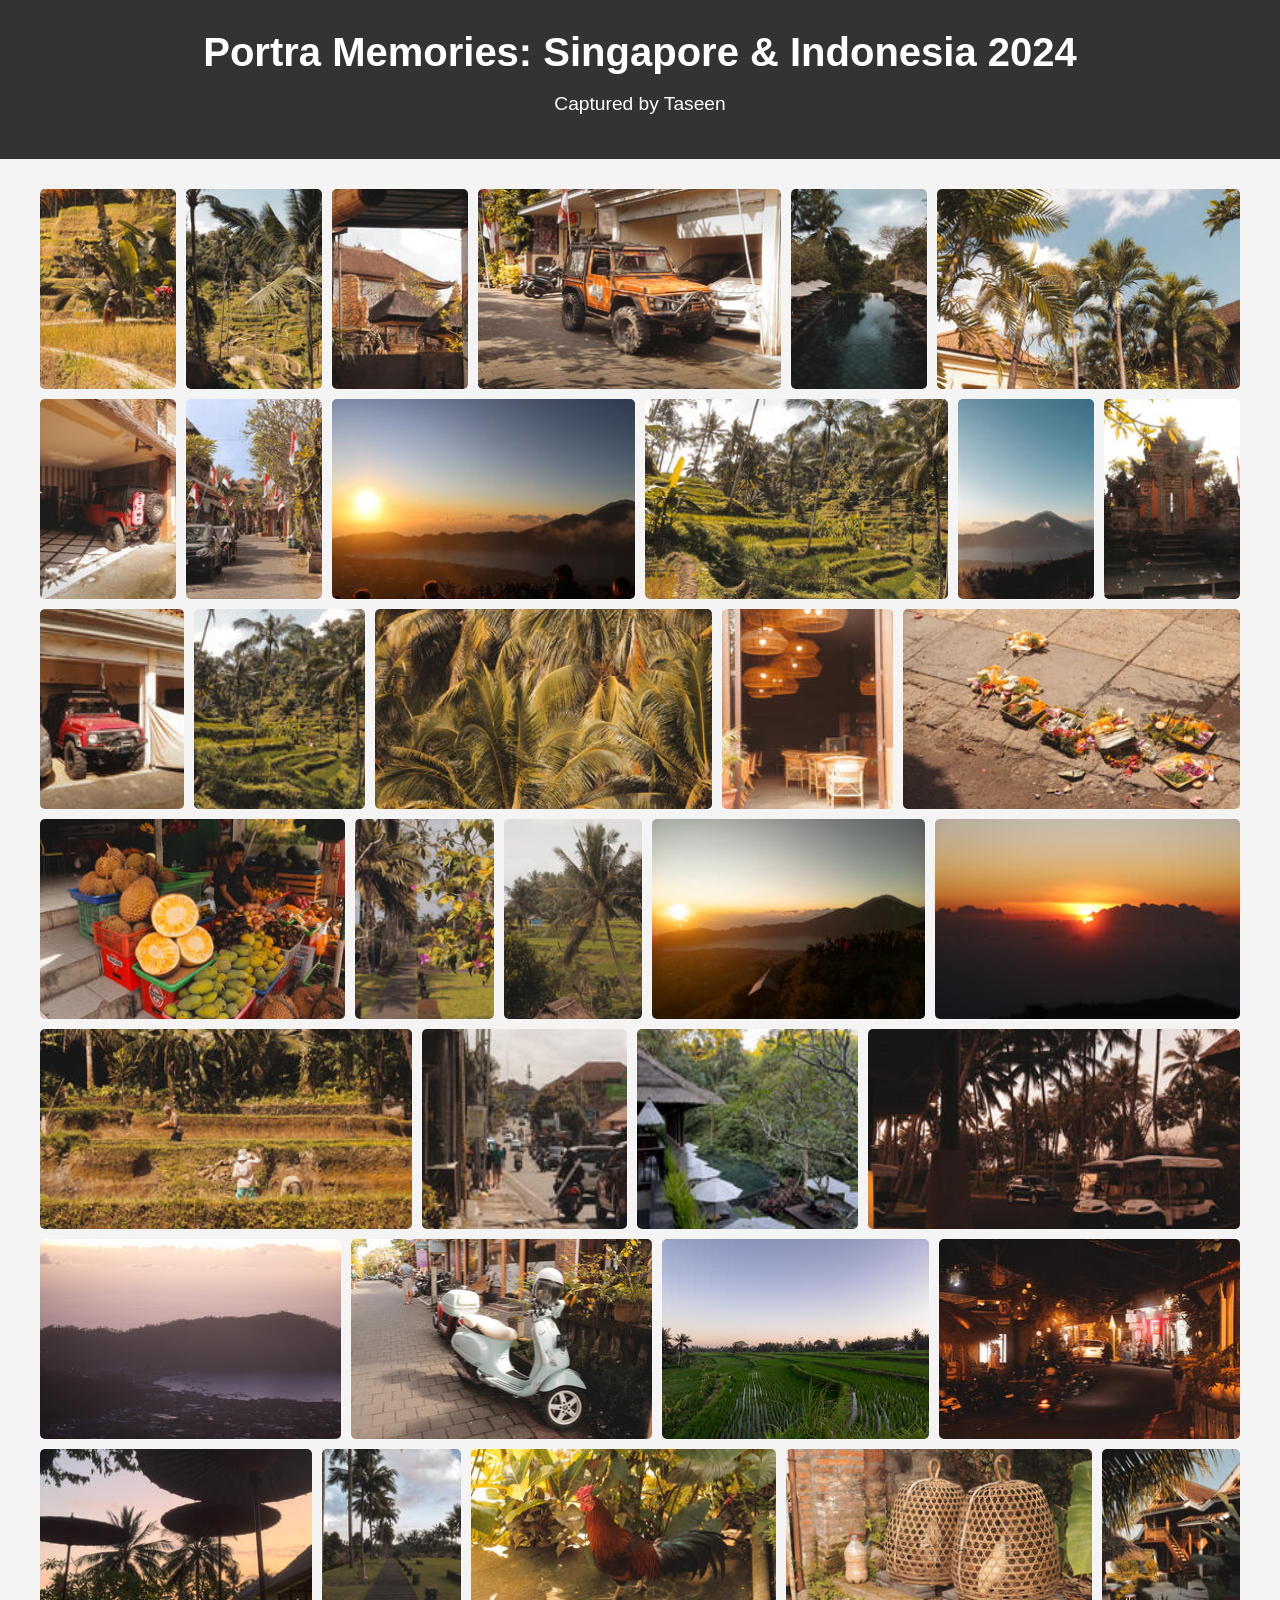
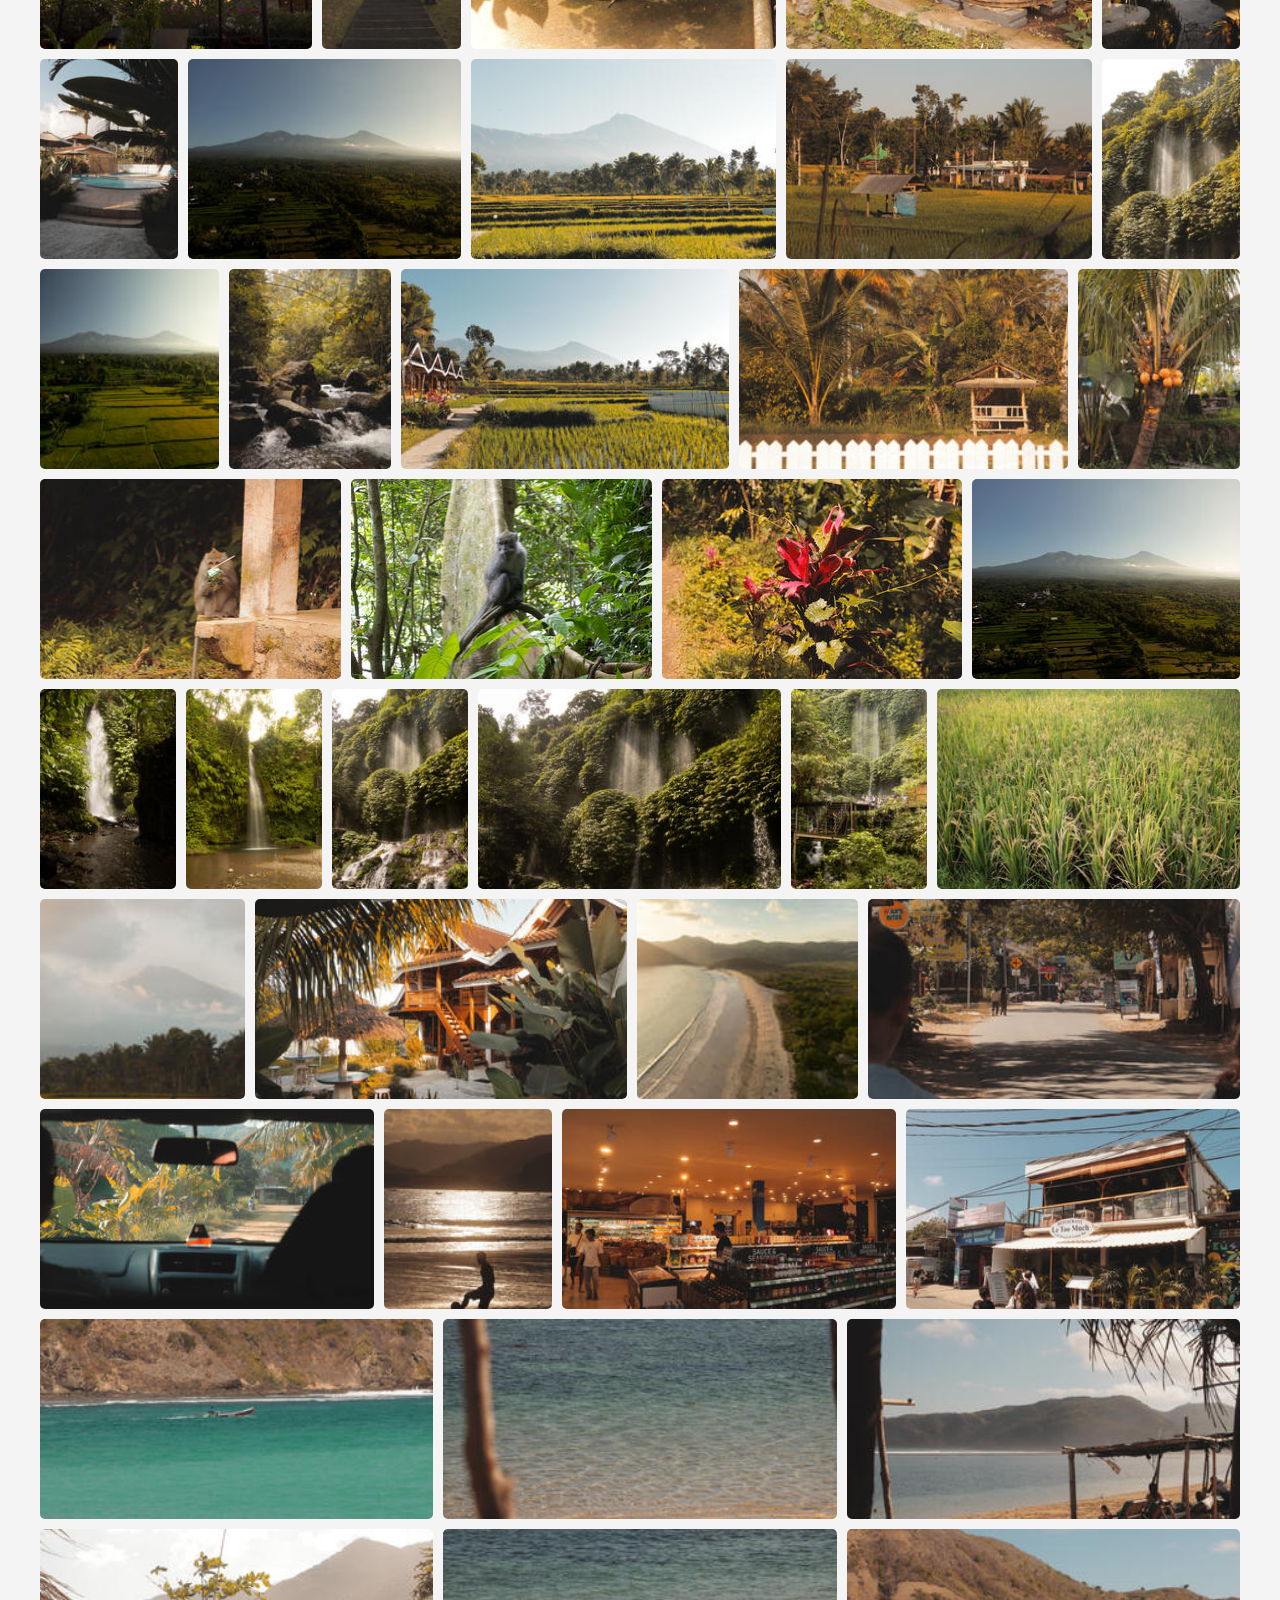
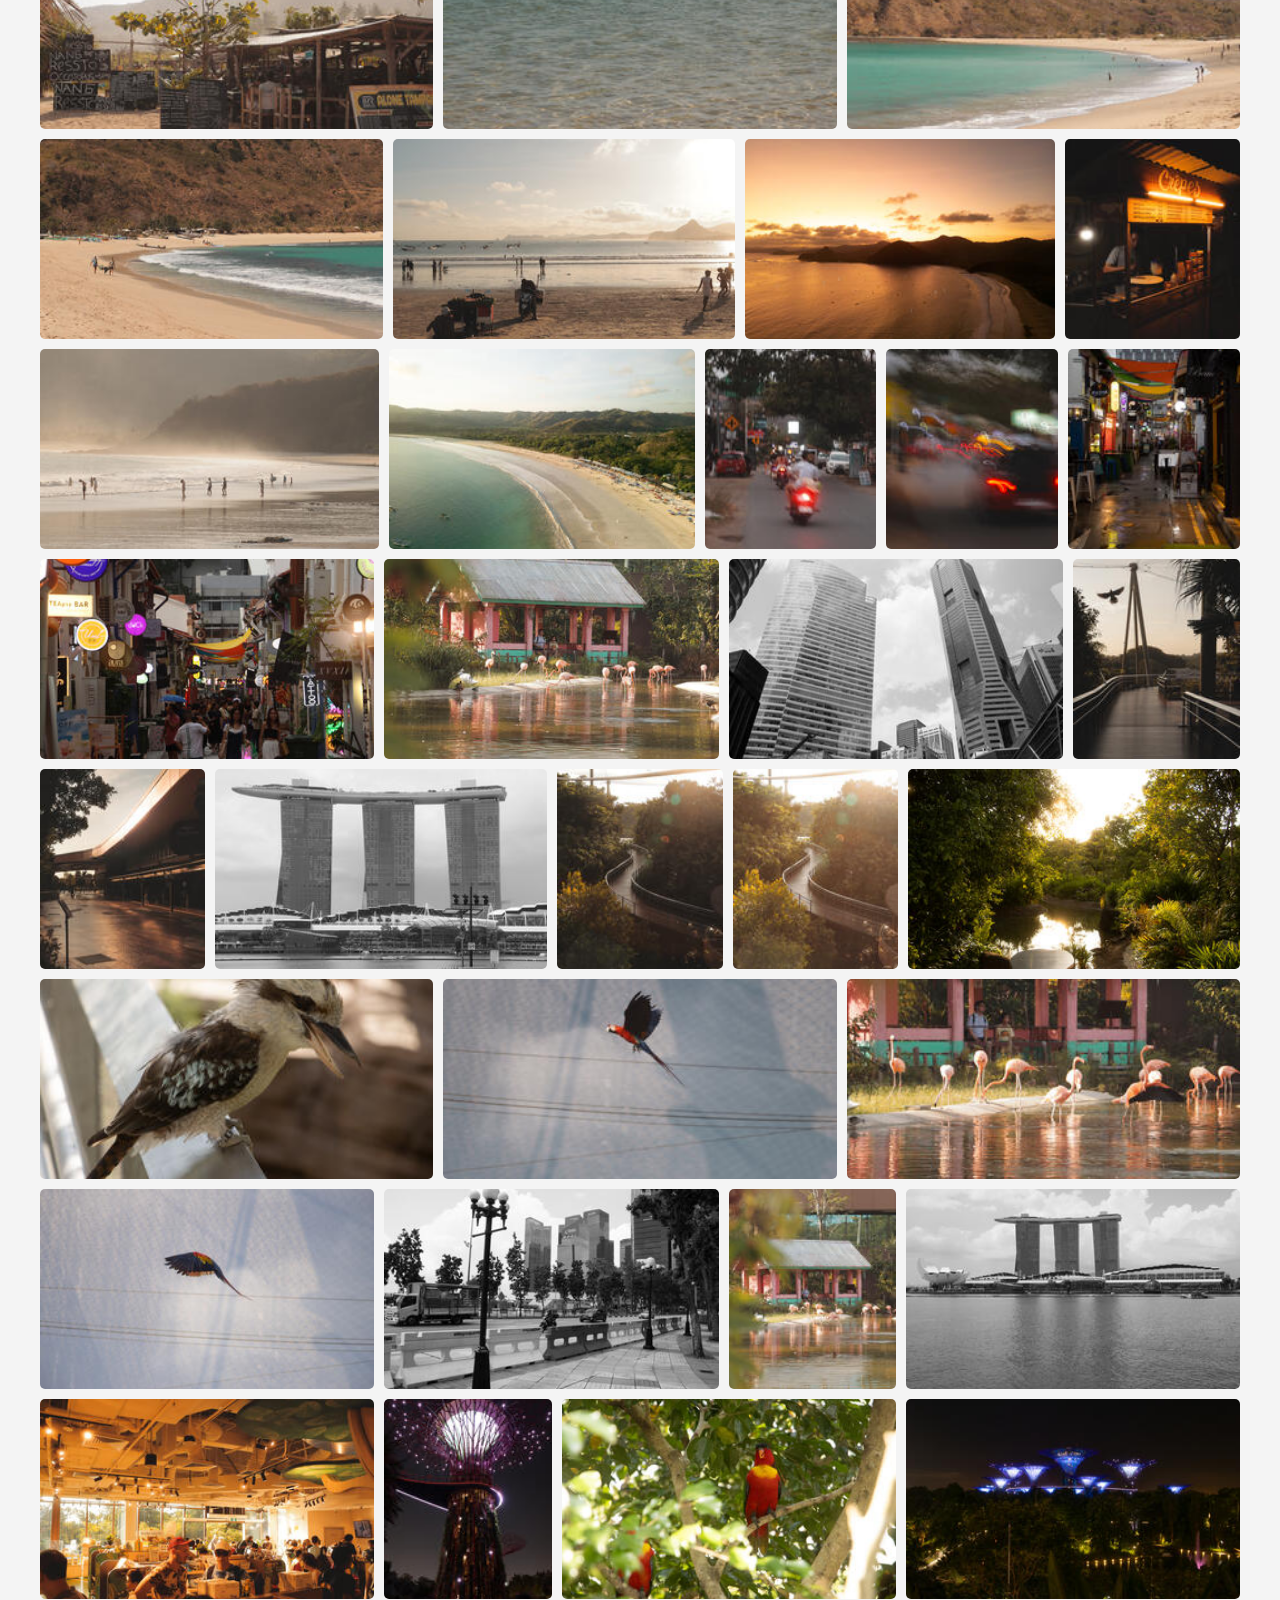
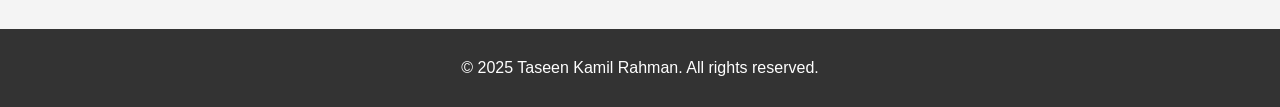
<file: index.html>
<!DOCTYPE html>
<html lang="en">
<head>
  <meta charset="UTF-8">
  <meta name="viewport" content="width=device-width, initial-scale=1.0">
  <title>Photography Portfolio</title>
  <link rel="stylesheet" href="style.css">
</head>
<body>
  <header>
    <h1>Portra Memories: Singapore & Indonesia 2024</h1>
    <p>Captured by Taseen</p>
  </header>
  <main>
    <div class="gallery" id="gallery"></div>
  </main>
  <div id="photoModal" class="modal">
    <span class="close">&times;</span>
    <div class="spinner" id="spinner"></div> <!-- Loading Spinner -->
    <img class="modal-content" id="modalImage" alt="Modal Photo" style="display: none;">
    <div id="caption"></div>
  </div>
  <footer>
    <p>© 2025 Taseen Kamil Rahman. All rights reserved.</p>
  </footer>

  <script>
    const gallery = document.getElementById('gallery');
    const modal = document.getElementById('photoModal');
    const modalImg = document.getElementById('modalImage');
    const spinner = document.getElementById('spinner');
    const captionText = document.getElementById('caption');
    const closeModal = document.querySelector('.close');

    // Event listener for opening the modal
    gallery.addEventListener('click', (event) => {
      if (event.target.tagName === 'IMG') {
        modal.style.display = 'block';
        modalImg.style.display = 'none'; // Hide the image initially
        spinner.style.display = 'block'; // Show the spinner
        modalImg.src = event.target.dataset.full; // Load full-resolution image
        captionText.innerHTML = event.target.alt;

        // Wait for the image to load fully
        modalImg.onload = () => {
          spinner.style.display = 'none'; // Hide the spinner
          modalImg.style.display = 'block'; // Show the image
        };
      }
    });

    // Event listener for closing the modal via the close button
    closeModal.onclick = () => {
      modal.style.display = 'none';
      modalImg.src = ''; // Clear the image source to stop loading
    };

    // Event listener for closing the modal by clicking outside the modal content
    modal.addEventListener('click', (event) => {
      if (event.target === modal) {
        modal.style.display = 'none';
        modalImg.src = ''; // Clear the image source to stop loading
      }
    });

    // Fetch the photos.json file and return the list of photos
    async function fetchPhotoList() {
      try {
        const response = await fetch('photos.json');
        if (!response.ok) {
          throw new Error('Failed to fetch photos.json');
        }
        return await response.json();
      } catch (error) {
        console.error(error);
        return [];
      }
    }

    // Populate the gallery with compressed images
    async function populateGallery() {
      const photos = await fetchPhotoList();
      photos.forEach(photo => {
        const img = document.createElement('img');
        img.src = photo.compressed; // Use compressed version for the grid
        img.dataset.full = photo.full; // Store full-resolution path in a data attribute
        img.alt = 'Photography by Taseen';
        img.loading = 'lazy'; // Enable lazy loading for better performance
        gallery.appendChild(img);
      });
    }

    // Load the gallery
    populateGallery();
  </script>
</body>
</html>
</file>
<file: style.css>
/* General Styles */
body {
    font-family: Arial, sans-serif;
    margin: 0;
    padding: 0;
    background: #f4f4f4;
    color: #333;
    line-height: 1.6;
  }
  
  /* Header Styles */
  header {
    text-align: center;
    padding: 20px;
    background: #333;
    color: white;
  }
  
  header h1 {
    margin: 0;
    font-size: 2.5rem;
  }
  
  header p {
    margin-top: 5px;
    font-size: 1.2rem;
  }
  
  /* Gallery Styles */
  .gallery {
    display: flex; /* Use flexbox for the layout */
    flex-wrap: wrap; /* Allow items to wrap to the next line */
    gap: 10px; /* Add space between items */
    justify-content: center; /* Centre the images */
    padding: 10px;
    max-width: 1200px;
    margin: 20px auto;
  }
  
  .gallery img {
    height: 200px; /* Set a consistent height */
    object-fit: cover; /* Preserve aspect ratio */
    flex-grow: 1; /* Allow the images to expand proportionally */
    border-radius: 5px;
    cursor: pointer;
    transition: transform 0.3s ease-in-out;
  }
  
  .gallery img:hover {
    transform: scale(1.05);
  }
  
  /* Modal Styles */
  .modal {
    display: none; /* Hidden by default */
    position: fixed;
    z-index: 10;
    left: 0;
    top: 0;
    width: 100%;
    height: 100%;
    overflow: auto;
    background-color: rgba(0, 0, 0, 0.8);
  }
  
  .modal-content {
    display: block;
    margin: auto;
    max-width: 90%; /* Ensure the image scales to fit within the viewport */
    max-height: 90%; /* Ensure it fits the height of the viewport */
    border-radius: 5px;
  }
  
  .close {
    position: absolute;
    top: 20px;
    right: 30px;
    color: white;
    font-size: 40px;
    font-weight: bold;
    cursor: pointer;
  }
  
  .close:hover {
    color: #ccc;
  }
  
  #caption {
    margin: auto;
    text-align: center;
    color: white;
    font-size: 1.2rem;
    padding: 10px;
  }

  .spinner {
    display: none;
    position: absolute;
    top: 50%;
    left: 50%;
    width: 50px;
    height: 50px;
    margin: -25px 0 0 -25px;
    border: 5px solid rgba(255, 255, 255, 0.3);
    border-top: 5px solid white;
    border-radius: 50%;
    animation: spin 1s linear infinite;
  }
  
  @keyframes spin {
    from {
      transform: rotate(0deg);
    }
    to {
      transform: rotate(360deg);
    }
  }
  
  /* Footer Styles */
  footer {
    text-align: center;
    padding: 10px;
    background: #333;
    color: white;
  }
  
  /* Responsive Design */
  @media (max-width: 768px) {
    header h1 {
      font-size: 2rem;
    }
  
    header p {
      font-size: 1rem;
    }
  
    .gallery img {
      height: 150px; /* Adjust height for smaller screens */
    }
  }
  
  @media (max-width: 480px) {
    header h1 {
      font-size: 1.8rem;
    }
  
    header p {
      font-size: 0.9rem;
    }
  
    .gallery img {
      height: 120px; /* Adjust height further for mobile screens */
    }
  }
</file>
